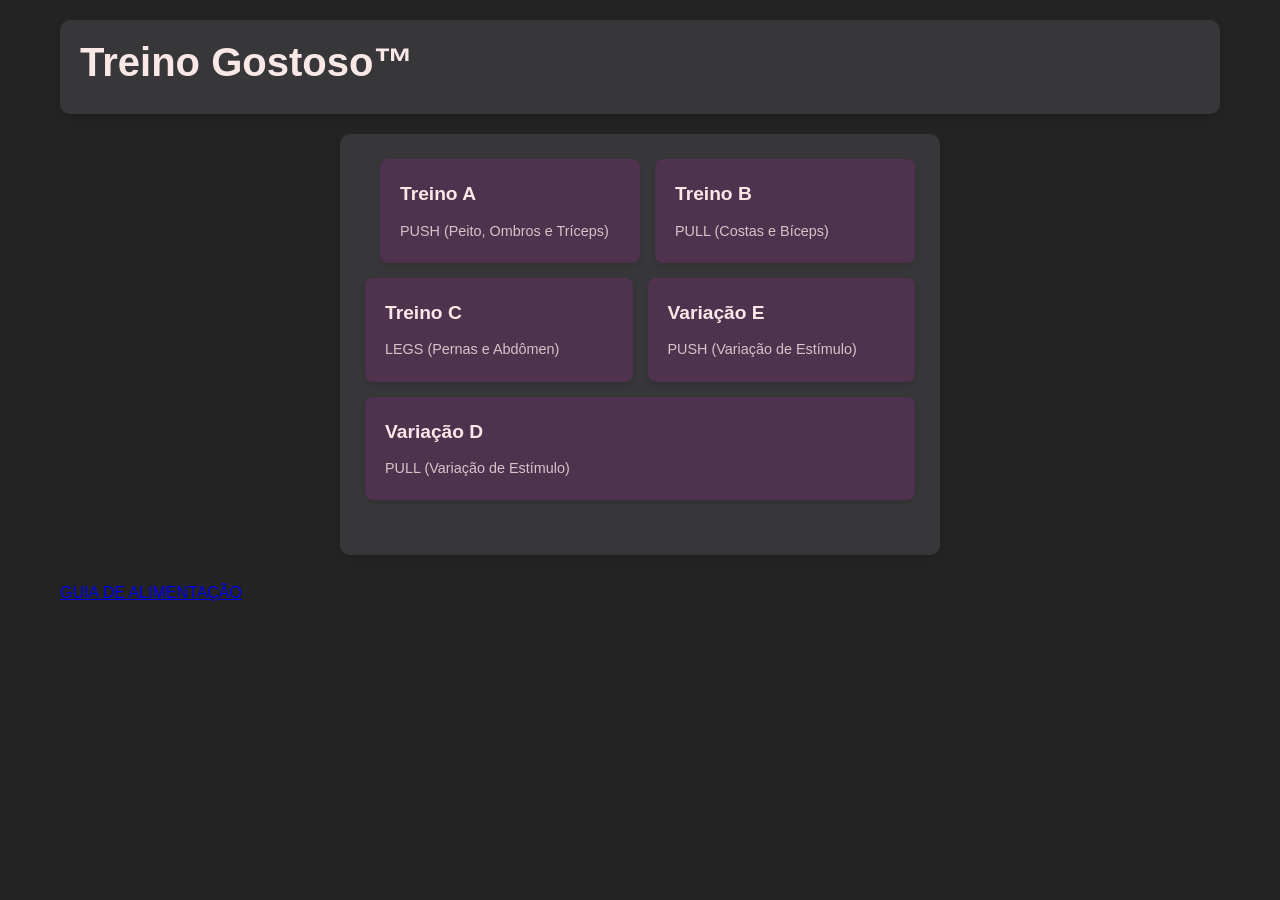
<file: index.html>
<!DOCTYPE html>  <html lang="pt-BR">  
<head>  
    <meta charset="UTF-8">  
    <meta name="viewport" content="width=device-width, initial-scale=1.0">  
    <title>Plataforma de Treinos</title> 
    <link rel="stylesheet" href="CSS/style.css">
    <script src="JavaScript/confetti.js" defer></script>
    <script src="JavaScript/script.js" defer></script>

</head>  
<body>  
    <div class="container">  
        <div class="header"><h1>Treino Gostoso™</h1></div>
        <!--CALENDARIO PARA MARCAR OS TREINOS-->
        
        <section class="card">

            <div class="week-days"> 
                <p></p>
                <div class="day-card" data-day="treinoA">  
                    <div class="day-name">Treino A</div>  
                    <div class="workout-type">PUSH (Peito, Ombros e Tríceps)</div>  
                </div>  
                <div class="day-card" data-day="treinoB">  
                    <div class="day-name">Treino B</div>  
                    <div class="workout-type">PULL (Costas e Bíceps)</div>  
                </div>  
                <div class="day-card" data-day="treinoC">  
                    <div class="day-name">Treino C</div>  
                    <div class="workout-type">LEGS (Pernas e Abdômen)</div>  
                </div>  
                <div class="day-card" data-day="variacaoE">  
                    <div class="day-name">Variação E</div>  
                    <div class="workout-type">PUSH (Variação de Estímulo)</div>  
                </div>  
                <div class="day-card" data-day="variacaod">  
                    <div class="day-name">Variação D</div>  
                    <div class="workout-type">PULL (Variação de Estímulo)</div>  
                </div>  
            </div>  
        
            <div id="treinoA" class="exercise-list"> 
                <div class="exercise-item"><span class="exercise-name">Lombar máquina</span><span class="exercise-sets">3x12</span><input type="checkbox" class="exercise-check"></div>
                <div class="exercise-item"><span class="exercise-name">Supino reto com barra</span><span class="exercise-sets">4x8</span><input type="checkbox" class="exercise-check"></div>
                <div class="exercise-item"><span class="exercise-name">Supino inclinado com halteres</span><span class="exercise-sets">3x10</span><input type="checkbox" class="exercise-check"></div>
                <div class="exercise-item"><span class="exercise-name">Paralelas</span><span class="exercise-sets">3xQF</span><input type="checkbox" class="exercise-check"></div>
                <div class="exercise-item"><span class="exercise-name">Desenvolvimento Arnold</span><span class="exercise-sets">3x10</span><input type="checkbox" class="exercise-check"></div>
                <div class="exercise-item"><span class="exercise-name">Elevação lateral</span><span class="exercise-sets">3x12</span><input type="checkbox" class="exercise-check"></div>
                <div class="exercise-item"><span class="exercise-name">Tríceps testa</span><span class="exercise-sets">3x10</span><input type="checkbox" class="exercise-check"></div>
                <div class="exercise-item"><span class="exercise-name">Cross over na polia alta</span><span class="exercise-sets">3x12</span><input type="checkbox" class="exercise-check"></div>
                <div class="botao-finalizar-treino">FINALIZAR TREINO GOSTOSO™</div>
            </div>

            <div id="treinoB" class="exercise-list">  
                <div class="exercise-item"><span class="exercise-name">Barra fixa pronada</span><span class="exercise-sets">4xFALHA</span><input type="checkbox" class="exercise-check"></div>
                <div class="exercise-item"><span class="exercise-name">Puxada alta pegada neutra</span><span class="exercise-sets">3x10</span><input type="checkbox" class="exercise-check"></div>
                <div class="exercise-item"><span class="exercise-name">Remada unilateral com halter</span><span class="exercise-sets">3x12</span><input type="checkbox" class="exercise-check"></div>
                <div class="exercise-item"><span class="exercise-name">Extensão lombar na máquina</span><span class="exercise-sets">3x15</span><input type="checkbox" class="exercise-check"></div>
                <div class="exercise-item"><span class="exercise-name">Rosca direta com barra</span><span class="exercise-sets">3x10</span><input type="checkbox" class="exercise-check"></div>
                <div class="exercise-item"><span class="exercise-name">Rosca martelo</span><span class="exercise-sets">3x12</span><input type="checkbox" class="exercise-check"></div>
                <div class="exercise-item"><span class="exercise-name">Encolhimento com barra</span><span class="exercise-sets">3x15</span><input type="checkbox" class="exercise-check"></div>
                <div class="exercise-item"><span class="exercise-name">Flexão de punho</span><span class="exercise-sets">3x12</span><input type="checkbox" class="exercise-check"></div>
                <div class="botao-finalizar-treino">FINALIZAR TREINO GOSTOSO™</div>
            </div>

            <div id="treinoC" class="exercise-list">  
                <div class="exercise-item"><span class="exercise-name">Agachamento livre</span><span class="exercise-sets">4x8</span><input type="checkbox" class="exercise-check"></div>
                <div class="exercise-item"><span class="exercise-name">Elevação pélvica</span><span class="exercise-sets">3x10</span><input type="checkbox" class="exercise-check"></div>
                <div class="exercise-item"><span class="exercise-name">Leg press</span><span class="exercise-sets">3x12</span><input type="checkbox" class="exercise-check"></div>
                <div class="exercise-item"><span class="exercise-name">Cadeira extensora</span><span class="exercise-sets">3x15</span><input type="checkbox" class="exercise-check"></div>
                <div class="exercise-item"><span class="exercise-name">Cadeira flexora</span><span class="exercise-sets">3x15</span><input type="checkbox" class="exercise-check"></div>
                <div class="exercise-item"><span class="exercise-name">Cadeira abdutora</span><span class="exercise-sets">3x15</span><input type="checkbox" class="exercise-check"></div>
                <div class="exercise-item"><span class="exercise-name">Panturrilha em pé</span><span class="exercise-sets">4x15</span><input type="checkbox" class="exercise-check"></div>
                <div class="exercise-item"><span class="exercise-name">Prancha abdominal</span><span class="exercise-sets">3 SÉRIES</span><input type="checkbox" class="exercise-check"></div>
                <div class="botao-finalizar-treino">FINALIZAR TREINO GOSTOSO™</div>
            </div>

            <div id="variacaoA" class="exercise-list">  
                <div class="exercise-item"><span class="exercise-name">Flexão declinada</span><span class="exercise-sets">3xQF</span><input type="checkbox" class="exercise-check"></div>
                <div class="exercise-item"><span class="exercise-name">Supino declinado</span><span class="exercise-sets">4x8</span><input type="checkbox" class="exercise-check"></div>
                <div class="exercise-item"><span class="exercise-name">Supino inclinado com barra</span><span class="exercise-sets">3x10</span><input type="checkbox" class="exercise-check"></div>
                <div class="exercise-item"><span class="exercise-name">Crucifixo na máquina</span><span class="exercise-sets">3x12</span><input type="checkbox" class="exercise-check"></div>
                <div class="exercise-item"><span class="exercise-name">Desenvolvimento com halteres</span><span class="exercise-sets">3x10</span><input type="checkbox" class="exercise-check"></div>
                <div class="exercise-item"><span class="exercise-name">Elevação lateral + frontal (bi-set)</span><span class="exercise-sets">3x12</span><input type="checkbox" class="exercise-check"></div>
                <div class="exercise-item"><span class="exercise-name">Tríceps banco</span><span class="exercise-sets">3x10</span><input type="checkbox" class="exercise-check"></div>
                <div class="exercise-item"><span class="exercise-name">Tríceps francês</span><span class="exercise-sets">3x12</span><input type="checkbox" class="exercise-check"></div>
                <div class="exercise-item"><span class="exercise-name">Abdominal supra</span><span class="exercise-sets">3x12</span><input type="checkbox" class="exercise-check"></div>
                <div class="botao-finalizar-treino">FINALIZAR TREINO GOSTOSO™</div>
            </div>

            <div id="variacaoB" class="exercise-list">  
            <div class="exercise-item"><span class="exercise-name">Barra fixa pegada neutra</span><span class="exercise-sets">4xFALHA</span><input type="checkbox" class="exercise-check"></div>
            <div class="exercise-item"><span class="exercise-name">Remada baixa</span><span class="exercise-sets">4x12</span><input type="checkbox" class="exercise-check"></div>
            <div class="exercise-item"><span class="exercise-name">Puxada alta pegada aberta</span><span class="exercise-sets">3x10</span><input type="checkbox" class="exercise-check"></div>
            <div class="exercise-item"><span class="exercise-name">Remada cavalinho</span><span class="exercise-sets">3x10</span><input type="checkbox" class="exercise-check"></div>
            <div class="exercise-item"><span class="exercise-name">Rosca 21</span><span class="exercise-sets">3 SÉRIES</span><input type="checkbox" class="exercise-check"></div>
            <div class="exercise-item"><span class="exercise-name">Rosca concentrada</span><span class="exercise-sets">3x12</span><input type="checkbox" class="exercise-check"></div>
            <div class="exercise-item"><span class="exercise-name">Panturrilha sentado</span><span class="exercise-sets">4x15</span><input type="checkbox" class="exercise-check"></div>
            <div class="exercise-item"><span class="exercise-name">Abdominal oblíquo</span><span class="exercise-sets">3x15</span><input type="checkbox" class="exercise-check"></div>
            <div class="botao-finalizar-treino">FINALIZAR TREINO GOSTOSO™</div>   
        </div>
    </section> 

<a href="guiaAlimenticio.html">GUIA DE ALIMENTAÇÃO</a>

</body>
</html>
</file>
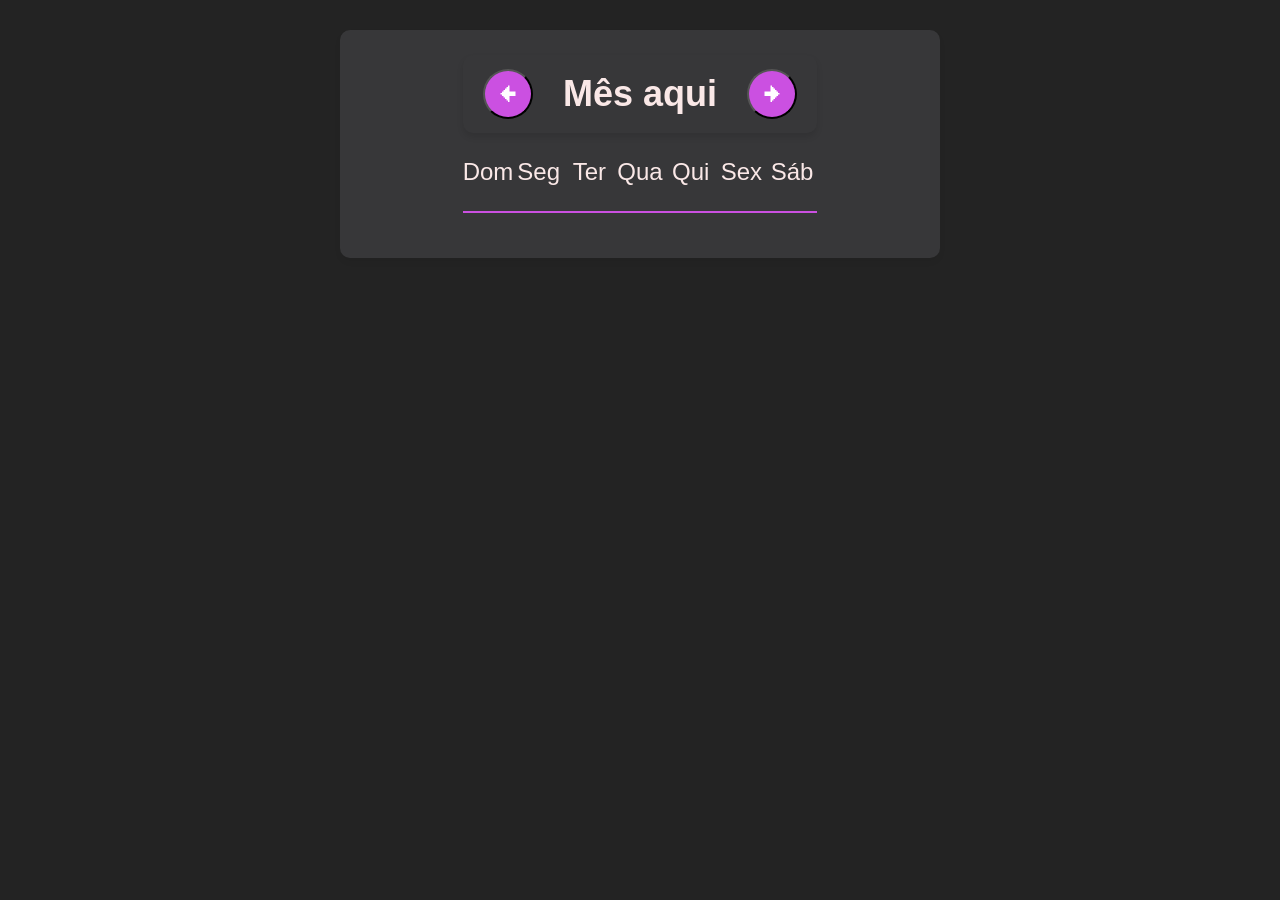
<file: calendario.html>
<!DOCTYPE html>
<html lang="pt-BR">
<head>
    <meta charset="UTF-8">
    <meta name="viewport" content="width=device-width, initial-scale=1.0">
    <title>Calendário</title>
    <link rel="stylesheet" href="CSS/style.css">
    <script src="JavaScript/script.js" defer></script>
</head>
<body>

<div class="container">

    <div class="card">
        <div class="card-title">

            <div class="header">
                    <button class="circuloSeta" id="mesAnterior">&#129052;</button>
                    <h2 id="month-year">Mês aqui</h2>
                    <button class="circuloSeta" id="proxMes">&#129054;</button>
            </div>

            <div class="weekdays">
                <div>Dom</div><div>Seg</div><div>Ter</div><div>Qua</div><div>Qui</div><div>Sex</div><div>Sáb</div>
            </div>

            <div class="days" id="days-container"></div>

        </div>
    </div>

</div>

</body>
</html>
</file>
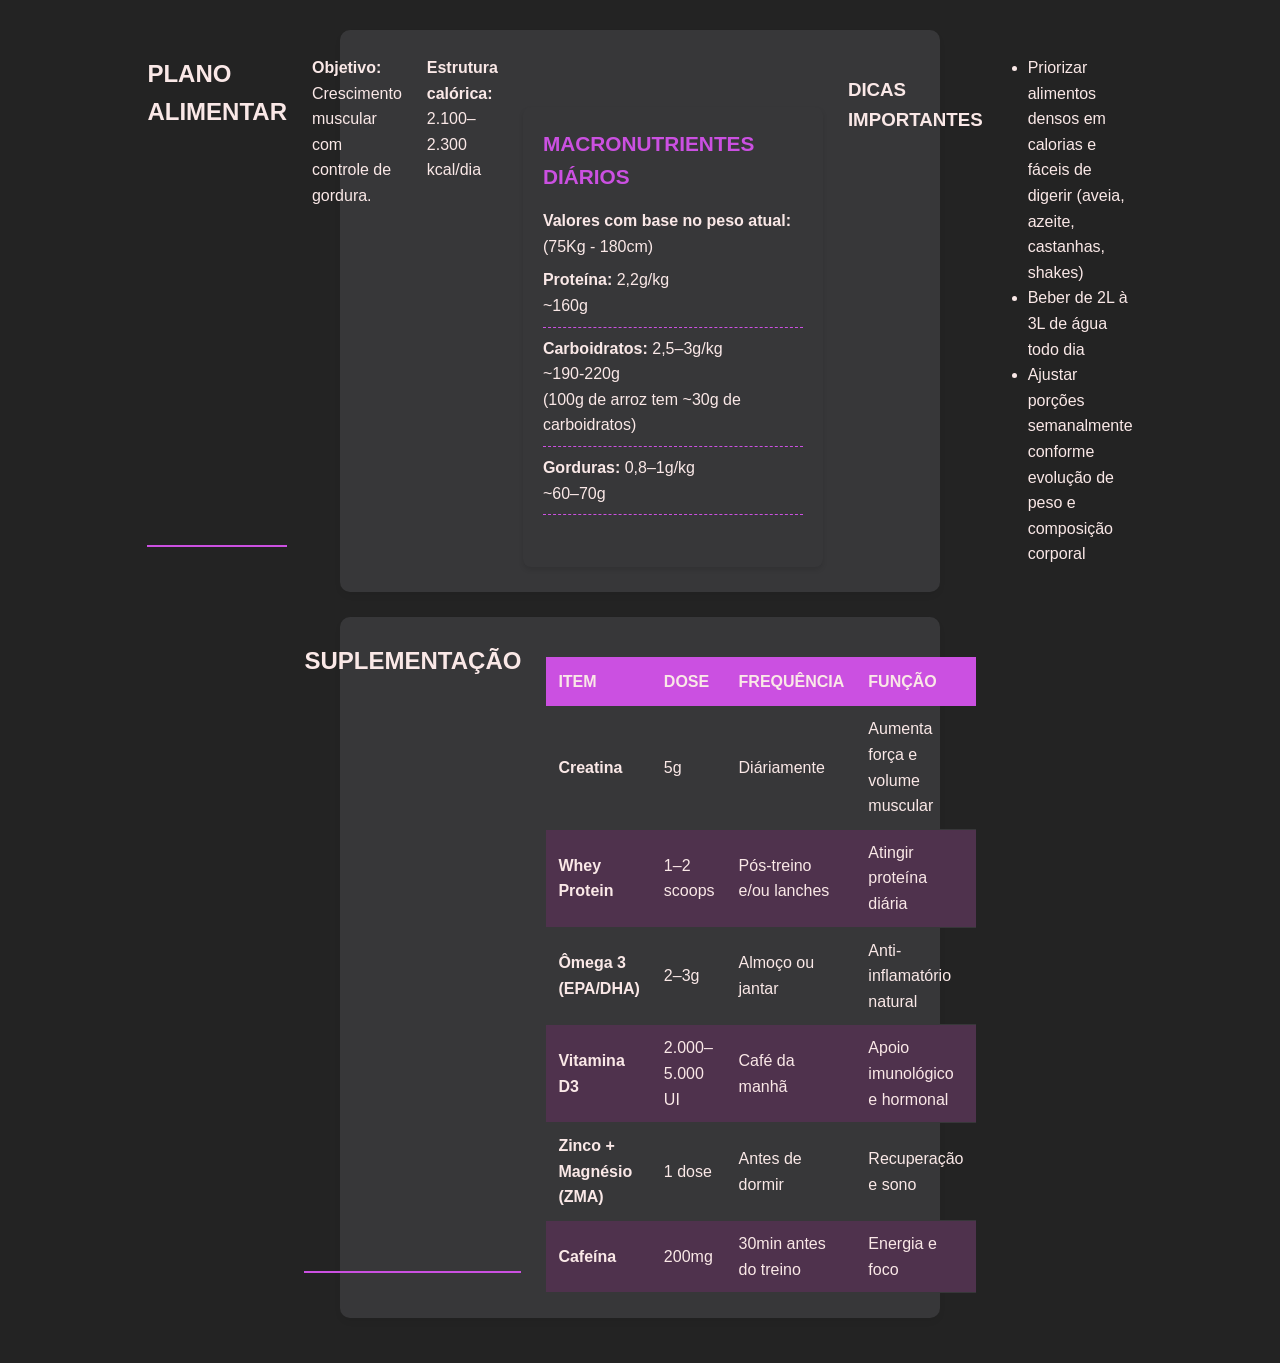
<file: guiaAlimenticio.html>
<!DOCTYPE html>  <html lang="pt-BR">  
<head>  
    <meta charset="UTF-8">  
    <meta name="viewport" content="width=device-width, initial-scale=1.0">  
    <title>Guia alimentício</title> 
    <link rel="stylesheet" href="CSS/style.css">

</head>
<body>

<div class="container">
<section class="card">
    <h2 class="card-title">PLANO ALIMENTAR</h2>  
    <p><strong>Objetivo:</strong> Crescimento muscular com controle de gordura.</p>  
    <p><strong>Estrutura calórica:</strong> 2.100–2.300 kcal/dia</p>  
          
    <div class="nutrition-grid">
          <p></p> 
         <div class="nutrition-card"> 
               <h3 class="nutrition-title">MACRONUTRIENTES DIÁRIOS</h3>  
              <p><strong>Valores com base no peso atual: </strong>(75Kg - 180cm)</p>
            <div class="meal-item"><strong>Proteína:</strong> 2,2g/kg
                <p>~160g</p></div>  
            <div class="meal-item"><strong>Carboidratos:</strong> 2,5–3g/kg
                <p>~190-220g</p>
                <p>(100g de arroz tem ~30g de carboidratos)</p></div>  
            <div class="meal-item"><strong>Gorduras:</strong> 0,8–1g/kg
                 <p>~60–70g</p></div>  
         </div>  
    </div>  
          
     <h3 style="margin-top: 20px;">DICAS IMPORTANTES</h3>  
     <ul style="padding-left: 20px;">  
        <li>Priorizar alimentos densos em calorias e fáceis de digerir (aveia, azeite, castanhas, shakes)</li>  
        <li>Beber de 2L à 3L de água todo dia</li>  
        <li>Ajustar porções semanalmente conforme evolução de peso e composição corporal</li>  
        
    </ul>  

</section>

<section class="card">

    <h2 class="card-title">SUPLEMENTAÇÃO</h2>  
    <table class="supplement-table">  
          <thead>  
                <tr>  
                <th>ITEM</th>  
                <th>DOSE</th>  
                <th>FREQUÊNCIA</th>  
                <th>FUNÇÃO</th>  
                </tr>  
        </thead>  
        <tbody>  
            <tr><td><strong>Creatina</strong></td><td>5g</td><td>Diáriamente</td><td>Aumenta força e volume muscular</td></tr>  
            <tr><td><strong>Whey Protein</strong></td><td>1–2 scoops</td><td>Pós-treino e/ou lanches</td><td>Atingir proteína diária</td></tr>  
            <tr><td><strong>Ômega 3 (EPA/DHA)</strong></td><td>2–3g</td><td>Almoço ou jantar</td><td>Anti-inflamatório natural</td></tr>  
            <tr><td><strong>Vitamina D3</strong></td><td>2.000–5.000 UI</td><td>Café da manhã</td><td>Apoio imunológico e hormonal</td></tr>  
            <tr><td><strong>Zinco + Magnésio (ZMA)</strong></td><td>1 dose</td><td>Antes de dormir</td><td>Recuperação e sono</td></tr>  
            <tr><td><strong>Cafeína</strong></td><td>200mg</td><td>30min antes do treino</td><td>Energia e foco</td></tr>  
        </tbody>  
    </table>  
    </section>
</div>
</body>
</file>
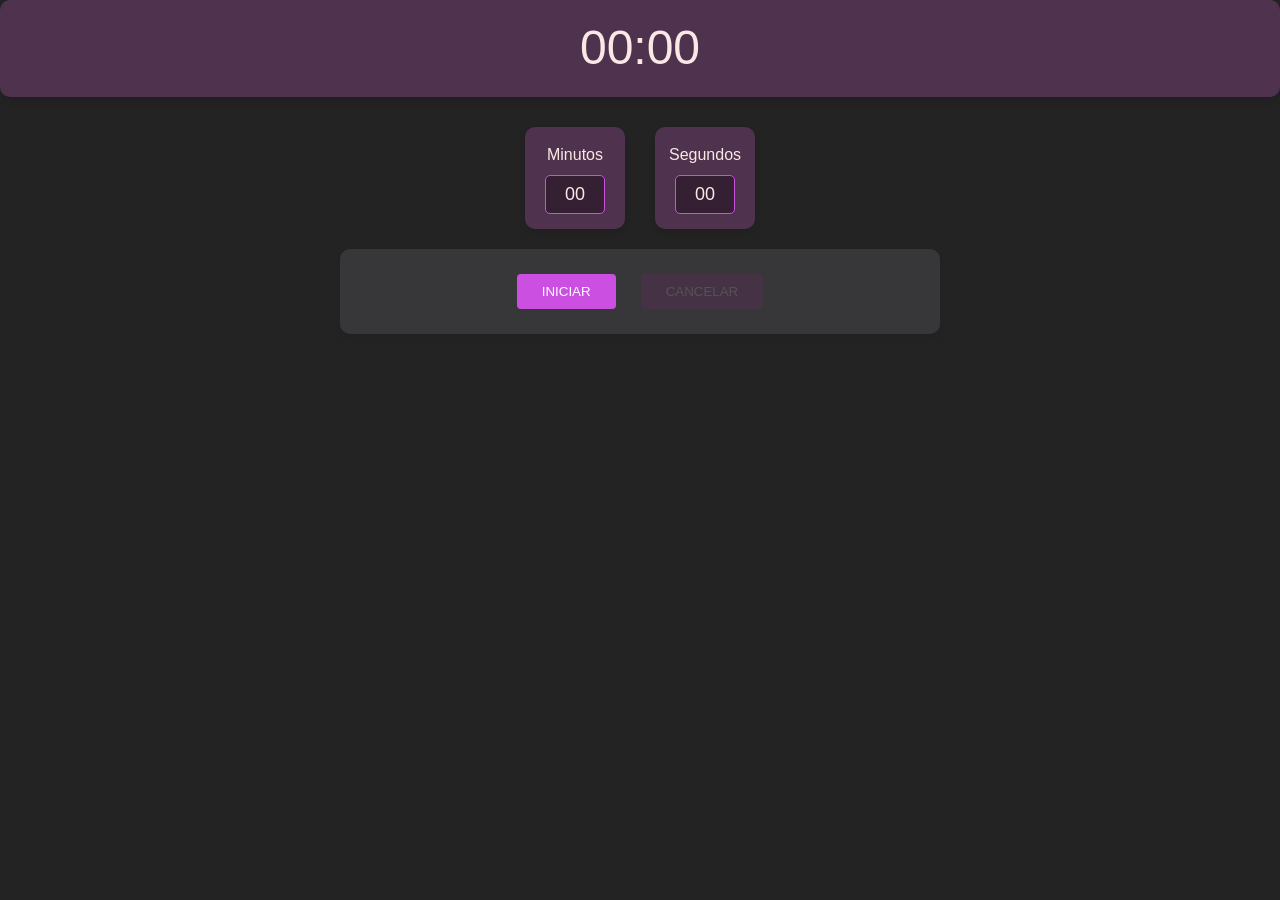
<file: temporizador.html>
<!DOCTYPE html> <html lang="pt-BR">
<head>
  <meta charset="UTF-8">
  <meta http-equiv="X-UA-Compatible" content="IE=edge">
  <meta name="viewport" content="width=device-width, initial-scale=1.0">
  <link rel="stylesheet" href="CSS/style.css">
  <title>Timer</title>
</head>
<body>
  <div id="timer" class="time-display">00:00</div>
  
  <section class="align-inputs">
    <div class="timer-input">
      <label for="minute">Minutos</label>
      <input type="number" name="" id="minute" value="00" max="59" min="0">
    </div>
    <div class="timer-input">
      <label for="second">Segundos</label>
      <input type="number" name="" id="second" value="00" max="59" min="0">
    </div>
  
  </section>

  <div class="card">
    <button id="btn-start">INICIAR</button>
    <button id="btn-stop" disabled>CANCELAR</button>
  </div>

</body>
<script src="./JavaScript/script.js"></script>
</html>
</file>
<file: CSS/style.css>
:root {  
        /*fundo*/
        --cinzaescuro: #232323;
        --cinzaclaro: rgb(55, 55, 57);
        /*texto*/
        --white: #fae8e7;
        /*cores*/
        --primary: #cb50e1;
        --halftone: #f13c81;
        --secondary: #d42d2d;   
        /*container*/
        --corcontainer: #4f324d;


      }  * {  
    margin: 0;  
    padding: 0;  
    box-sizing: border-box;  
    font-family: 'Segoe UI', Tahoma, Geneva, Verdana, sans-serif;  
    }  
      
    body {  
        background-color: var(--cinzaescuro); /*fundofundo*/
        color: var(--white);  /*textogeral*/
        line-height: 1.6;  
    }  
      
    .container {  
        max-width: 1200px;  /*espaçamento de containers no geral*/
        margin: 0 auto;  
        padding: 20px;  
    }  
      
    header {  
        background-color:#4f324d;
        color: var(--white);
        padding: 10px 20px;  
        text-align: left;  
        border-radius: 10px;  
        margin-bottom: 20px;  
        box-shadow: 0 4px 6px rgba(0,0,0,0.1);
        
    }  

    .header {
        background-color:var(--cinzaclaro);
        color: var(--white);
        padding: 10px 20px;  
        text-align: left;  
        border-radius: 10px;  
        margin-bottom: 20px;  
        box-shadow: 0 4px 6px rgba(0,0,0,0.1);
        display: flex;
        justify-content: space-between;
        align-items: center; }
      
    h1 {  /*Títulos*/
        font-size: 2.5rem;  
        margin-bottom: 10px;  
    }  
      
    .subtitle {  
        font-size: 1.2rem;  
        opacity: 0.9;  
    }  
    
    .botao-finalizar-treino {
        max-width: 300px;  /*containers no geral*/
        height: 50px;
        background: linear-gradient(135deg, var(--primary), var(--secondary));  
        color: var(--white);  /*treino gostoso*/
        padding: 10px;
        text-align: center;  
        border-radius: 10px;  
        margin: 30px;  
        box-shadow: 0 4px 6px rgba(0,0,0,0.1);
    }
    
    .circuloSeta {
        width: 50px;
        height: 50px;
        background-color: var(--primary); /* Cor do círculo */
        border-radius: 50%; /* Propriedade que deixa o elemento redondo */
        display: flex;
        justify-content: center;
        align-items: center;
        color: white; /* Cor da seta */
        font-size: 24px; /* Tamanho da seta */
        cursor: pointer;
        transition: transform 0.2s ease; 
    }

    .circuloSeta:hover {
        transform:scale(1.2);
    }

    .card {  /*Cria a bolha cinza claro ao redor*/
        max-width: 600px;
        background: var(--cinzaclaro);  
        border-radius: 10px;  
        padding: 25px;  
        margin: 20px auto;
        margin-bottom: 25px;  
        box-shadow: 0 4px 6px rgba(0,0,0,0.05);  
        transition: transform 0.3s ease; 
        display: flex;
        justify-content: center; /* Centraliza os botões */
        gap: 25px;               /* Cria um espaço de 15px entre eles */
        margin-top: 10px;        /* Afasta os botões dos inputs acima */
} 
     /* pode ignorar pois fica melhor sem
    .card:hover {  
        transform: translateY(-5px);  
    }  */
      
    .card-title {  
        color: var(--white);  
        border-bottom: 2px solid var(--primary);  
        padding-bottom: 10px;  
        margin-bottom: 20px;  
        font-size: 1.5rem;  
    }  

    .week-days {  
        display: flex;  
        flex-wrap: wrap;  
        gap: 15px;  
        margin-bottom: 30px;  
    }  
      
    .day-card {  
        flex: 1;  
        min-width: 200px;  
        background: var(--corcontainer);  
        border-radius: 8px;  
        padding: 20px;  
        box-shadow: 0 3px 5px rgba(0,0,0,0.1);  
        cursor: pointer;  
        transition: all 0.3s ease;  
    }  
      
    .day-card:hover {  
        transform: scale(1.03);  
        box-shadow: 0 5px 15px rgba(0,0,0,0.1);  
    }  
      
    .day-card.active {  
        background: linear-gradient(135deg, var(--primary), var(--secondary));    
        color: var(--white);  
    }  
      
    .day-name {  
        font-weight: bold;  
        font-size: 1.2rem;  
        margin-bottom: 10px;  
    }  
      
    .workout-type {  
        font-size: 0.9rem;  
        opacity: 0.8;  
    }  
      
    .exercise-list {  
        display: none;  
        margin-top: 20px;  
    }  
      
    .exercise-list.active {  
        display: block;  
    }  
      
    .exercise-item {
        padding: 10px 0;
        border-bottom: 1px solid var(--primary);
        display: grid;
        grid-template-columns: 1fr 80px 30px;
        align-items: center;
        gap: 10px;
    }

    .exercise-name {
        font-weight: 500;
    }

    .exercise-sets {
        color: var(--halftone);
        font-weight: bold;
        text-align: center;
    }

    .exercise-check {
        width: 18px;
        height: 18px;
        justify-self: end;
    }  
      
    input[type="checkbox"]:checked {
         accent-color: var(--primary);
    }


    .nutrition-grid {  
        display: grid;  
        grid-template-columns: repeat(auto-fill, minmax(300px, 1fr));  
        gap: 20px;  
    }  
      
    .nutrition-card {  
        background: var(--cinzaclaro);  
        border-radius: 8px;  
        padding: 20px;  
        box-shadow: 0 3px 5px rgba(0,0,0,0.1);  
    }  
      
    .nutrition-title {  
        color: var(--primary);  
        margin-bottom: 15px;  
        font-size: 1.3rem;  
    }  
      
    .meal-item {  
        padding: 8px 0;  
        border-bottom: 1px dashed var(--primary);  
    }  
      
    .supplement-table {  
        width: 100%;  
        border-collapse: collapse;  
        margin-top: 15px;  
    }  
      
    .supplement-table th {  
        background-color: var(--primary);  
        color: var(--white);  
        padding: 12px;  
        text-align: left;  
    }  
      
    .supplement-table td {  
        padding: 10px 12px;  
        border-bottom: 1px solid var(--cinzaclaro);  
    }   

    .supplement-table tr:nth-child(even) {  
        background-color: var(--corcontainer);  
    }  
      
    @media (max-width: 768px) {  
        .week-days {  
            flex-direction: column;  
        }  
          
        .nutrition-grid {  
            grid-template-columns: 1fr;  
        }  
    }  

    /* Container que segura as duas caixas (minutos e segundos) */
    .align-inputs {
     display: flex;
     justify-content: center;
     gap: 30px; /* Espaço entre o bloco de minutos e o de segundos */
    max-width: 400px; /* Impede que o bloco estique demais na tela */
    margin: 0 auto 20px auto; /* Centraliza o bloco na página */
    }


        /*botão iniciar (Verde) */
    #btn-start {
    background-color: var(--primary);
    color: white;
    border: none;
    padding: 10px 25px;
    cursor: pointer;
    border-radius: 4px;
    }

    #btn-start:hover {
    transform:scale(1.1);
    }
    
    /*botão cancelar quando ATIVO (Vermelho) */
    #btn-stop {
    background-color: var(--secondary);
    color: white;
    border: none;
    padding: 10px 25px;
    cursor: pointer;
    border-radius: 4px;
    }

    #btn-stop:enabled:hover {
    transform:scale(1.1);
    }

    /*botão cancelar quando DESATIVADO (Cinza e sem clique) */
    #btn-stop:disabled {
    background-color: var(--corcontainer);
    color: #666666; /*numero do djabo*/
    cursor: not-allowed; /* Muda o cursor para um símbolo de bloqueio */
    opacity: 0.6;
    }

    .time-display {
    font-size: 48px;
    background-color:#4f324d;
    color: var(--white);
    padding: 10px 20px;  
    text-align: center;  
    border-radius: 10px;  
    margin-bottom: 30px;  
    box-shadow: 0 4px 6px rgba(0,0,0,0.1);
    }

    .timer-input {
    display: flex;
    flex-direction: column; /* Coloca o texto acima do input */
    align-items: center;
    background-color: #4f324d;
    color: var(--white);
    padding: 15px;  
    border-radius: 10px;  
    box-shadow: 0 4px 6px rgba(0,0,0,0.1);
    width: 100px; /* Largura fixa para não esticar com a página */
    }

    /* Estilização das caixas de texto de número (os inputs em si) */
    .timer-input input[type="number"] {
    background-color: #351f33; /* Tom mais escuro que o roxo do container */
    color: var(--white);       /* Texto branco */
    border: 1px solid var(--primary); /* Borda fina com a sua cor primária */
    border-radius: 5px;
    padding: 8px;
    width: 60px;               /* Tamanho controlado para o número */
    text-align: center;
    font-size: 18px;
    margin-top: 8px;           /* Afasta o input da palavra (Minutos/Segundos) */
    outline: none;             /* Remove a borda preta padrão ao clicar */
    }

    /* Remove as setinhas padrão do input de número para um visual mais limpo */
    .timer-input input[type="number"]::-webkit-inner-spin-button,
    .timer-input input[type="number"]::-webkit-outer-spin-button {
    -webkit-appearance: none;
    margin: 0;
    }

.weekdays {
  display: grid;
  grid-template-columns: repeat(7, 1fr);
  text-align: center;
  margin-top: 15px;
  color: var(--white);
}
.days {
  display: grid;
  grid-template-columns: repeat(7, 1fr);
  text-align: center;
  margin-top: 10px;
}
.days div {
  padding: 10px 0;
  cursor: pointer;
  border-radius: 50%;
}
.days div:hover {
  background-color: #e0e0e0;
}
.days div.today {
  background-color: #007bff;
  color: #fff;
  font-weight: bold;
}
</file>
